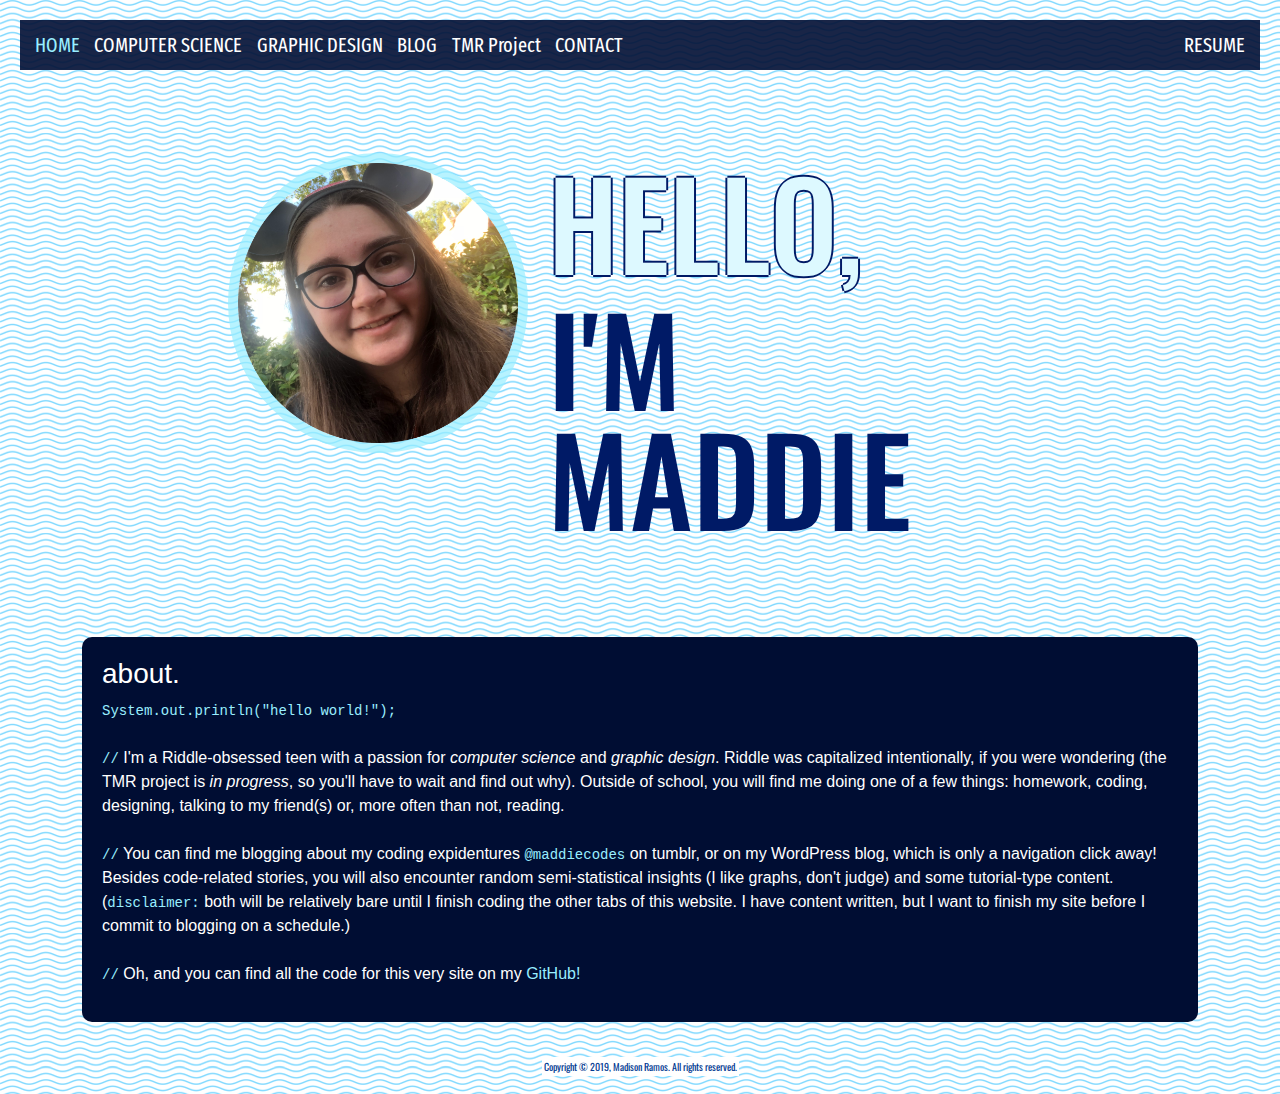
<file: index.html>
<!DOCTYPE html>
<html lang="en">
<head>
  <title>Madison Ramos's Portfolio / Personal Website</title>
  <link rel="icon" type="image/x-icon" href="favicon.icon">
  <meta name="description" content="A showcase of my various hobbies and
  accomplishments over time. These include my forays into computer science and various
  passion projects. Enjoy!">
  <meta charset="utf-8">
  <meta name="keywords" content="HTML, CSS, Java, Personal Website, Portfolio, Graphic Design">
  <meta name="author" content="Madison Ramos">
  <meta name="viewport" content="width=device-width, initial-scale=1.0, shrink-to-fit=no">
  <link rel="stylesheet" href="https://stackpath.bootstrapcdn.com/bootstrap/4.3.1/css/bootstrap.min.css" integrity="sha384-ggOyR0iXCbMQv3Xipma34MD+dH/1fQ784/j6cY/iJTQUOhcWr7x9JvoRxT2MZw1T" crossorigin="anonymous">
  <link href="css/maddie.css" type="text/css" rel="stylesheet">
  <link href="https://fonts.googleapis.com/css?family=Fira+Sans+Extra+Condensed|Oswald|Press+Start+2P|Source+Code+Pro" rel="stylesheet">
</head>
<body>
<div class="wrapper">
  <nav class="navigation">
    <div> <!-- THESE WILL BE LINKS -->
      <a class="navitem, active" href="index.html">HOME</a>
      <a class="navitem" href="pages/compsci.html">COMPUTER SCIENCE</a>
      <a class="navitem" href="pages/graphics.html">GRAPHIC DESIGN</a>
      <a class="navitem" href="http://blog.madisonramos.com">BLOG</a>
      <a class="navitem" href="http://madisonramos.com" target="_blank">TMR Project</a>
      <a class="navitem" href="pages/contact.html">CONTACT</a>
      <a class="navres" href="" target="_blank">RESUME</a>
      <!-- aaaa I have to code this website too... I am excite haha -->
    </div>
  </nav>
  <nav class="small-nav">
    <button class="dropdown"><img class="dropimg" src="images/hamburger-icon.png"></img></button>
    <div class="dropdown-content">
      <a class="dropbtn, navitem" href="index.html">HOME</a>
      <a class="dropbtn, navitem" href="pages/compsci.html">COMPUTER SCIENCE</a>
      <a class="dropbtn, navitem" href="pages/graphics.html">GRAPHIC DESIGN</a>
      <a class="dropbtn, navitem" href="http://blog.madisonramos.com">BLOG</a>
      <a class="dropbtn, navitem" href="http://madisonramos.com" target="_blank">TMR Project</a>
      <a class="dropbtn, navitem" href="pages/contact.html">CONTACT</a>
      <a class="dropbtn, navitem" href="" target="_blank">RESUME</a>
    </div>
  </nav>
  <div class="intro">
    <div class="photo">
      <img class="me" src="images/maddie.png"></img> <!-- def not this -->
    </div>
    <div>
      <h1 class="introName"><p style="color:#ddf9ff; text-shadow: -2px 0 rgba(0,26,102,1), 0 2px rgba(0,26,102,1), 2px 0 rgba(0,26,102,1), 0 -2px rgba(0,26,102,1);">HELLO,</p>I'M MADDIE</h1>
    </div>
  </div>
  <div class="info">
    <h3 style="color:white">about.</h3>
    <p style="color:white">
      <code>System.out.println("hello world!");</code>
      <br> <br>
      <code>//</code> I'm a Riddle-obsessed teen with a passion for <em>computer science</em> and <em>graphic design</em>. Riddle was capitalized intentionally, if you were wondering
      (the TMR project is <i>in progress</i>, so you'll have to wait and find out why). Outside of school, you will find me doing one of a few things: homework,
      coding, designing, talking to my friend(s) or, more often than not, reading.
      <br> <br>
      <code>//</code> You can find me blogging about my coding expidentures <a href="https://maddiecodes.tumblr.com" target="_blank"><code>@maddiecodes</code></a> on tumblr, or on my WordPress blog, which is only a navigation
      click away! Besides code-related stories, you will also encounter random semi-statistical insights (I like graphs, don't judge) and some tutorial-type content. (<code>disclaimer:</code> both will be relatively bare until I finish coding the other tabs of this website.
      I have content written, but I want to finish my site before I commit to blogging on a schedule.)
      <br> <br>
      <code>//</code> Oh, and you can find all the code for this very site on my <a href="https://github.com/maddikia/personal-website/tree/gh-pages" target="_blank">GitHub!</a>
    </p>
  </div>
  <footer class="footer">
    <p style="text-align: center;"><mark style="background-color: white;color: rgb(0,56,145);">Copyright &copy 2019, Madison Ramos. All rights reserved.</mark></p>
  </footer>
</div>
  <script src="https://code.jquery.com/jquery-3.3.1.slim.min.js" integrity="sha384-q8i/X+965DzO0rT7abK41JStQIAqVgRVzpbzo5smXKp4YfRvH+8abtTE1Pi6jizo" crossorigin="anonymous"></script>
  <script src="https://cdnjs.cloudflare.com/ajax/libs/popper.js/1.14.7/umd/popper.min.js" integrity="sha384-UO2eT0CpHqdSJQ6hJty5KVphtPhzWj9WO1clHTMGa3JDZwrnQq4sF86dIHNDz0W1" crossorigin="anonymous"></script>
  <script src="https://stackpath.bootstrapcdn.com/bootstrap/4.3.1/js/bootstrap.min.js" integrity="sha384-JjSmVgyd0p3pXB1rRibZUAYoIIy6OrQ6VrjIEaFf/nJGzIxFDsf4x0xIM+B07jRM" crossorigin="anonymous"></script>
</body>
</html>
</file>
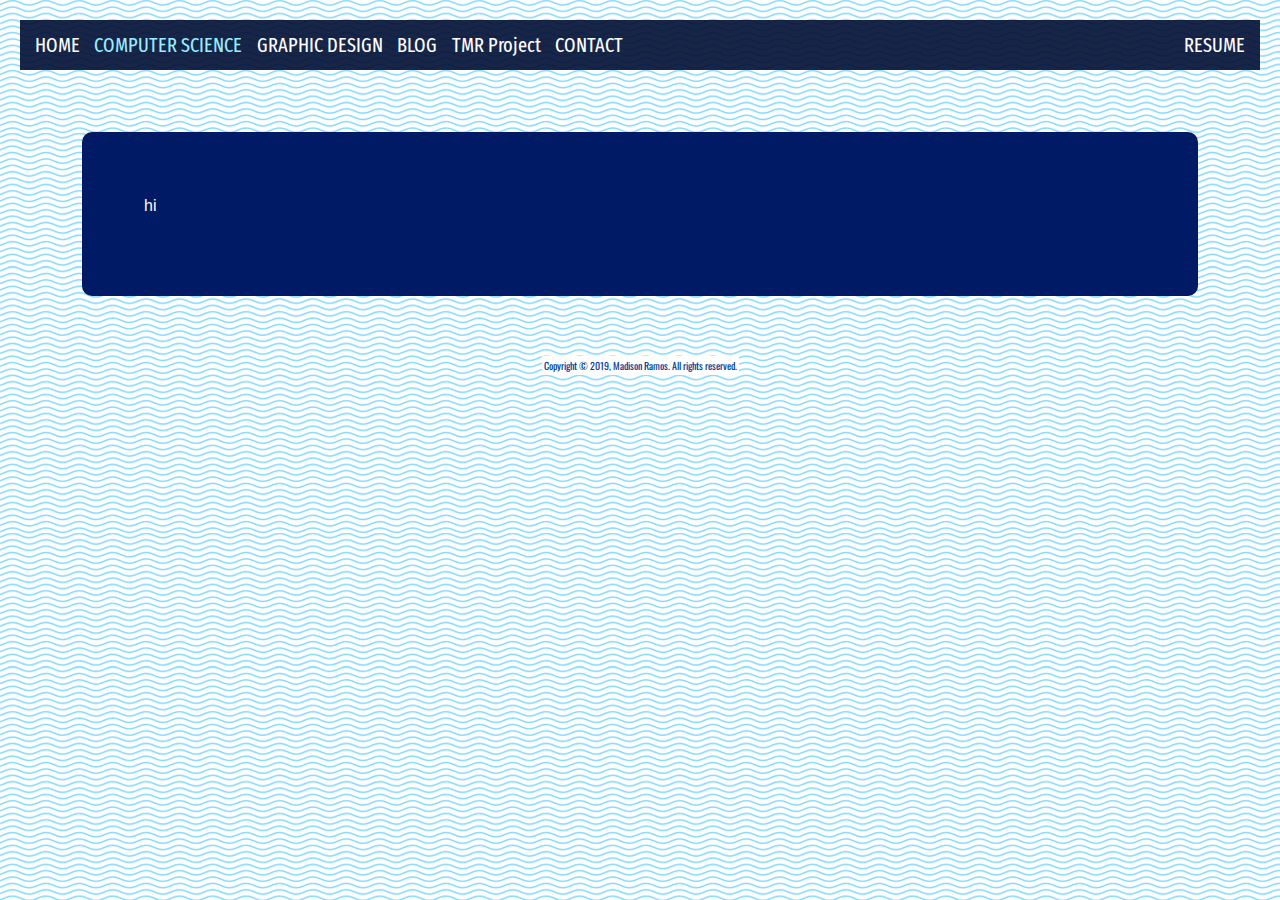
<file: pages/compsci.html>
<!DOCTYPE html>
<html>
<head>
  <title>Computer Science</title>
  <link rel="icon" type="image/x-icon" href="favicon.icon">
  <meta name="description" content="The section of my personal website pertaining to my knowledge of computer science and what I've done with it!">
  <meta charset="utf-8">
  <meta name="keywords" content="HTML, CSS, Java, Personal Website, Portfolio, Graphic Design">
  <meta name="author" content="Madison Ramos">
  <meta name="viewport" content="width=device-width, initial-scale=1.0, shrink-to-fit=no">
  <link rel="stylesheet" href="https://stackpath.bootstrapcdn.com/bootstrap/4.3.1/css/bootstrap.min.css" integrity="sha384-ggOyR0iXCbMQv3Xipma34MD+dH/1fQ784/j6cY/iJTQUOhcWr7x9JvoRxT2MZw1T" crossorigin="anonymous">
  <link href="../css/maddie.css" type="text/css" rel="stylesheet">
  <link href="https://fonts.googleapis.com/css?family=Fira+Sans+Extra+Condensed|Oswald|Press+Start+2P|Source+Code+Pro" rel="stylesheet">
</head>
<body>
<div class="wrapper">
  <nav class="navigation">
    <div> <!-- THESE WILL BE LINKS -->
      <a class="navitem" href="../index.html">HOME</a>
      <a class="navitem, active" href="compsci.html">COMPUTER SCIENCE</a>
      <a class="navitem" href="graphics.html">GRAPHIC DESIGN</a>
      <a class="navitem" href="http://blog.madisonramos.com">BLOG</a>
      <a class="navitem" href="http://madisonramos.com" target="_blank">TMR Project</a>
      <a class="navitem" href="contact.html">CONTACT</a>
      <a class="navres" href="" target="_blank">RESUME</a>
      <!-- aaaa I have to code this website too... I am excite haha -->
    </div>
  </nav>
  <nav class="small-nav">
    <button class="dropdown"><img class="dropimg" src="../images/hamburger-icon.png"></img></button>
    <div class="dropdown-content">
      <a class="dropbtn, navitem" href="../index.html">HOME</a>
      <a class="dropbtn, navitem" href="compsci.html">COMPUTER SCIENCE</a>
      <a class="dropbtn, navitem" href="graphics.html">GRAPHIC DESIGN</a>
      <a class="dropbtn, navitem" href="http://blog.madisonramos.com">BLOG</a>
      <a class="dropbtn, navitem" href="http://madisonramos.com" target="_blank">TMR Project</a>
      <a class="dropbtn, navitem" href="contact.html">CONTACT</a>
      <a class="dropbtn, navitem" href="" target="_blank">RESUME</a>
    </div>
  </nav>
  <div class="compinfo">
    <p>hi</p>
  </div>

  <footer class="footer">
    <p style="text-align: center;"><mark style="background-color: white;color: rgb(0,56,145);">Copyright &copy 2019, Madison Ramos. All rights reserved.</mark></p>
  </footer>
</div>
  <script src="https://code.jquery.com/jquery-3.3.1.slim.min.js" integrity="sha384-q8i/X+965DzO0rT7abK41JStQIAqVgRVzpbzo5smXKp4YfRvH+8abtTE1Pi6jizo" crossorigin="anonymous"></script>
  <script src="https://cdnjs.cloudflare.com/ajax/libs/popper.js/1.14.7/umd/popper.min.js" integrity="sha384-UO2eT0CpHqdSJQ6hJty5KVphtPhzWj9WO1clHTMGa3JDZwrnQq4sF86dIHNDz0W1" crossorigin="anonymous"></script>
  <script src="https://stackpath.bootstrapcdn.com/bootstrap/4.3.1/js/bootstrap.min.js" integrity="sha384-JjSmVgyd0p3pXB1rRibZUAYoIIy6OrQ6VrjIEaFf/nJGzIxFDsf4x0xIM+B07jRM" crossorigin="anonymous"></script>
</body>
</html>
</file>
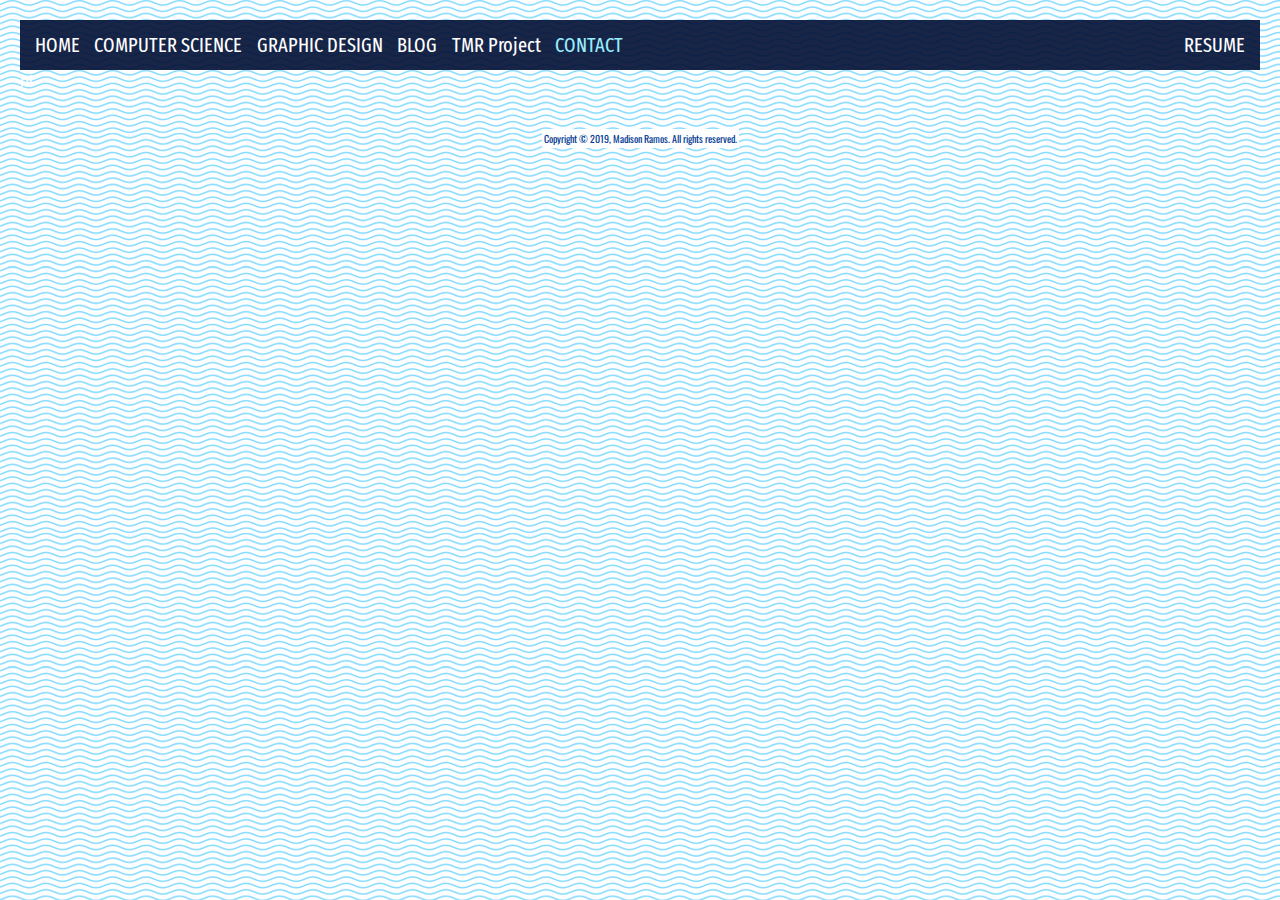
<file: pages/contact.html>
<!DOCTYPE html>
<html>
<head>
  <title>Contact</title>
  <link rel="icon" type="image/x-icon" href="favicon.icon">
  <meta name="description" content="The section of my personal website pertaining to my knowledge of computer science and what I've done with it!">
  <meta charset="utf-8">
  <meta name="keywords" content="HTML, CSS, Java, Personal Website, Portfolio, Graphic Design">
  <meta name="author" content="Madison Ramos">
  <meta name="viewport" content="width=device-width, initial-scale=1.0, shrink-to-fit=no">
  <link rel="stylesheet" href="https://stackpath.bootstrapcdn.com/bootstrap/4.3.1/css/bootstrap.min.css" integrity="sha384-ggOyR0iXCbMQv3Xipma34MD+dH/1fQ784/j6cY/iJTQUOhcWr7x9JvoRxT2MZw1T" crossorigin="anonymous">
  <link href="../css/maddie.css" type="text/css" rel="stylesheet">
  <link href="https://fonts.googleapis.com/css?family=Fira+Sans+Extra+Condensed|Oswald|Press+Start+2P|Source+Code+Pro" rel="stylesheet">
</head>
<body>
<div class="wrapper">
  <nav class="navigation">
    <div> <!-- THESE WILL BE LINKS -->
      <a class="navitem" href="../index.html">HOME</a>
      <a class="navitem" href="compsci.html">COMPUTER SCIENCE</a>
      <a class="navitem" href="../pages/graphics.html">GRAPHIC DESIGN</a>
      <a class="navitem" href="http://blog.madisonramos.com">BLOG</a>
      <a class="navitem" href="http://madisonramos.com" target="_blank">TMR Project</a>
      <a class="navitem, active" href="contact.html">CONTACT</a>
      <a class="navres" href="" target="_blank">RESUME</a>
      <!-- aaaa I have to code this website too... I am excite haha -->
    </div>
  </nav>
  <nav class="small-nav">
    <button class="dropdown"><img class="dropimg" src="../images/hamburger-icon.png"></img></button>
    <div class="dropdown-content">
      <a class="dropbtn, navitem" href="../index.html">HOME</a>
      <a class="dropbtn, navitem" href="compsci.html">COMPUTER SCIENCE</a>
      <a class="dropbtn, navitem" href="graphics.html">GRAPHIC DESIGN</a>
      <a class="dropbtn, navitem" href="http://blog.madisonramos.com">BLOG</a>
      <a class="dropbtn, navitem" href="http://madisonramos.com" target="_blank">TMR Project</a>
      <a class="dropbtn, navitem" href="contact.html">CONTACT</a>
      <a class="dropbtn, navitem" href="" target="_blank">RESUME</a>
    </div>
  </nav>
  <div class="compsci">
    <p>hi</p>
  </div>

  <footer class="footer">
    <p style="text-align: center;"><mark style="background-color: white;color: rgb(0,56,145);">Copyright &copy 2019, Madison Ramos. All rights reserved.</mark></p>
  </footer>
</div>
  <script src="https://code.jquery.com/jquery-3.3.1.slim.min.js" integrity="sha384-q8i/X+965DzO0rT7abK41JStQIAqVgRVzpbzo5smXKp4YfRvH+8abtTE1Pi6jizo" crossorigin="anonymous"></script>
  <script src="https://cdnjs.cloudflare.com/ajax/libs/popper.js/1.14.7/umd/popper.min.js" integrity="sha384-UO2eT0CpHqdSJQ6hJty5KVphtPhzWj9WO1clHTMGa3JDZwrnQq4sF86dIHNDz0W1" crossorigin="anonymous"></script>
  <script src="https://stackpath.bootstrapcdn.com/bootstrap/4.3.1/js/bootstrap.min.js" integrity="sha384-JjSmVgyd0p3pXB1rRibZUAYoIIy6OrQ6VrjIEaFf/nJGzIxFDsf4x0xIM+B07jRM" crossorigin="anonymous"></script>
</body>
</html>
</file>
<file: css/maddie.css>
body {
  background-image: url(../images/just-waves.png);
  background-repeat: repeat;
}
code {
  color: #99eeff;
}
a {
  color: #99eeff;
  text-decoration: none !important;
}
p {
  color: white;
}
a:hover {
  color: #99eeff;
}
.wrapper {
  margin: 20px;
}
.navigation {
  background-color: rgba(0,13,51,.9);
  padding: 10px;
}
.intro {
  padding: 50px;
  margin-right: auto;
  margin-left: auto;
  width: 925px;
}
.navitem {
  color: white;
  padding: 0px 5px;
  font-size: 20px;
  font-family: 'Fira Sans Extra Condensed', sans-serif;
}
.navres {
  color: white;
  float: right;
  padding: 0px 5px;
  font-size: 20px;
  font-family: 'Fira Sans Extra Condensed', sans-serif;
}
.introName {
  font-size: 120px;
  font-family: 'Oswald', sans-serif;
  color: rgba(0,26,102,1);
  line-height: 120px;
  padding: 5% 0%;
}
.photo {
  float: left;
  margin: 4% 20px 4% 0px;
  border: 10px solid rgba(153,238,255,.7);
  border-radius: 280px;
  box-sizing: border-box;
  display: block;
}
.me {
  width: 280px;
  height: 280px;
}
.info {
  background-color: rgba(0,13,51,1);
  border-radius: 10px;
  clear: both;
  padding: 20px 20px;
  margin-left: 5%;
  margin-right: 5%;

}
.active {
  color:#99eeff;
  padding: 0px 5px;
  font-size: 20px;
  font-family: 'Fira Sans Extra Condensed', sans-serif;
}
.compinfo {
  margin: 5%;
  padding: 5%;
  border-radius: 10px;
  background-color: rgba(0,26,102,1);
}
.footer {
  font-size: 10px;
  margin-top: 3%;
  font-family: 'Oswald', sans-serif;
}

@media only screen and (max-width: 900px) {
  .photo {
    display: none;
  }
  .intro {
    padding: 50px;
    margin-right: auto;
    margin-left: auto;
    width: 600px;
  }
}
.small-nav {
  display: none;
}

@media only screen and (max-width: 750px) {
  .navigation {
    display: none;
  }
  .dropimg {
    width: 50px;
    height: 50px;
    background-color: rgba(0,13,51,.9);
    padding: 10px;
  }
  .small-nav {
    display: inline-block;
    positon: relative;
  }
  .dropbtn {
    background-color: rgba(0,13,51,.9);
    padding: 16px;
    font-size: 16px;
    border: none;
    cursor: pointer;
  }
  .dropdown-content {
    display: none;
    position: absolute;
    background-color: rgba(0,13,51,.85);
    min-width: 160px;
    z-index: 1;
  }
  .dropdown-content a {
    padding: 12px 16px;
    text-decoration: none;
    display: block;
  }
  .dropdown-content a:hover {
    background-color: rgba(0,13,51,.9);
  }
  .small-nav:hover .dropdown-content {
    display: block;
  }
  button {
    background: rgba(0,13,51,1);
    border: none;
  }

@media only screen and (max-width: 600px) {
  .photo {
    display: none;
  }
  .intro {
    padding: 20px 7%;
    text-align: center;
    width: 100%;
  }
  .introName {
    font-size: 18vw;
    line-height: 18vw;
    padding: 0% 0%;
  }
}
</file>
